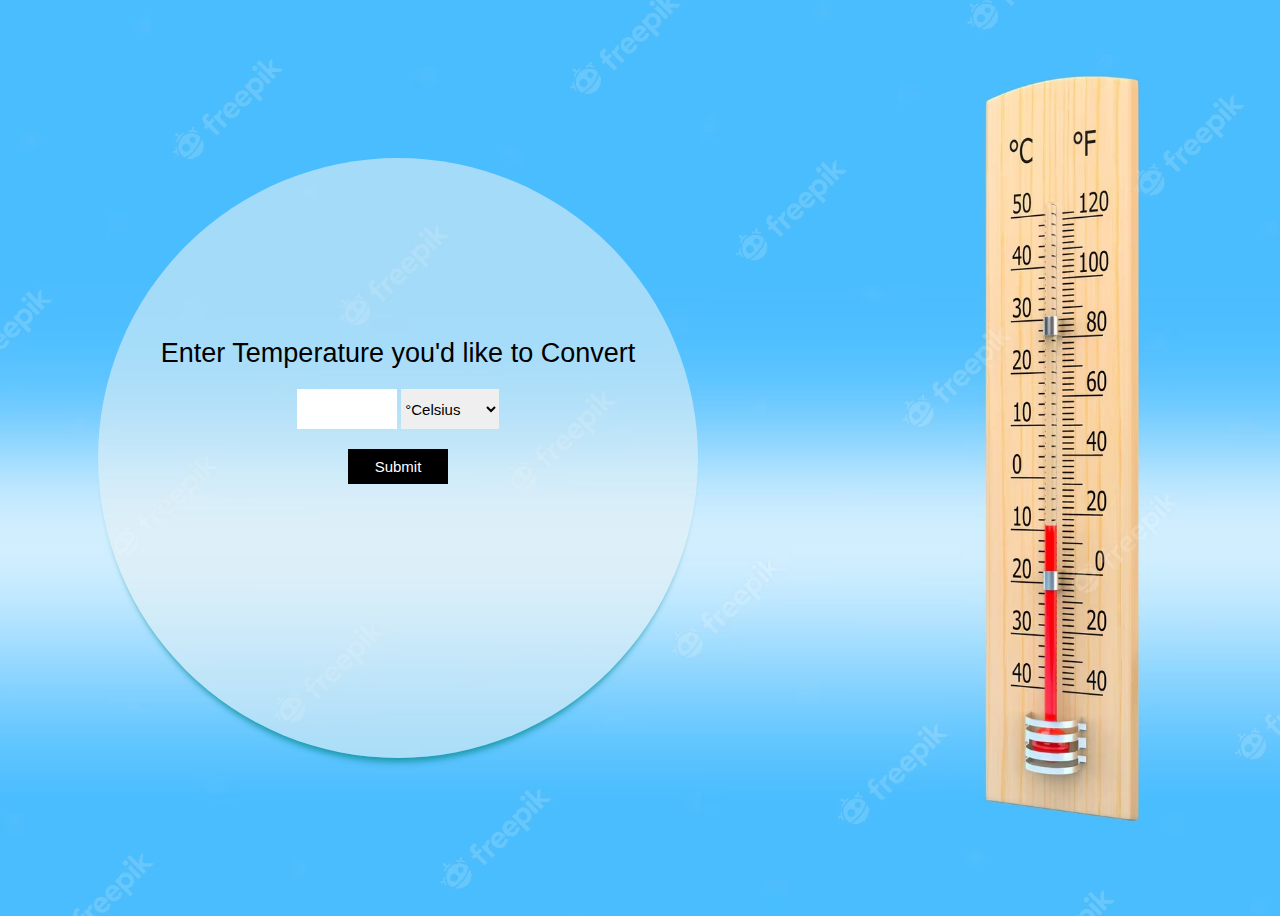
<file: temp converter/index.html>
<!DOCTYPE html>
<html lang="en">

<head>
    <meta charset="UTF-8">
    <meta http-equiv="X-UA-Compatible" content="IE=edge">
    <link rel="stylesheet" href="style.css">
    <script src="script.js"></script>
    <meta name="viewport" content="width=device-width, initial-scale=1.0">
    <title>Temperature Converter</title>

</head>

<body>
    <div class="t">
        <form id="tempCalc" onsubmit="calculateTemp(); return false">

            <label for="temp">Enter Temperature you'd like to Convert</label>

            <br /><input type="number" name="temp" id="temp">

            <select name="temp_diff" id="temp_diff">

                <option value="cel">°Celsius</option>
                <option value="fah">°Fahrenheit</option>

            </select><br />

            <input type="submit" name="temp"><br />

            <span id="resultContainer"></span>

        </form>
    </div>
    <script src="script.js"></script>
</body>

</html>
</file>
<file: temp converter/style.css>
* {
    /* margin: 0;
    padding: 0; */
    box-sizing: border-box;
    font-family: 'Mulish', sans-serif;
}

body {

    display: grid;
    place-items: center;
    background-color: #e4cbdc;
    width: 100%;
    height: 100vh;
    background-image: url(images/temp1.jpg);
    background-size: cover;
    background-position: center;
}

.t {
    /*width: 80%;*/
    /* padding: 80px; */
    text-align: center;
    /* margin: 100px auto; */
    background-color: #e7f1f492;
    box-shadow: 0 10px 6px -6px #1a98a9;
    -moz-box-shadow: 0 10px 6px -6px #1a98a9;
    -webkit-box-shadow: 0 10px 6px -6px #1a98a9;
    width: 600px;
    height: 600px;
    margin-right: 500px;
    border-radius: 50%;

}

form {
    padding-top: 180px;
}

#tempCalc label {
    font-size: 27px;
}

#temp {
    border: none;
    width: 100px;
    height: 40px;
    padding: 10px;
    font-style: 20px;
    margin-top: 20px;
}

#temp_diff {
    border: none;
    height: 40px;
    font-size: 15px;
    margin-top: 20px;
    vertical-align: top;
}

[type="submit"] {
    height: 35px;
    margin: 20px;
    width: 100px;
    border: none;
    color: white;
    font-size: 15px;
    background-color: black;
}

#resultContainer {
    font-size: 35px;
}
</file>
